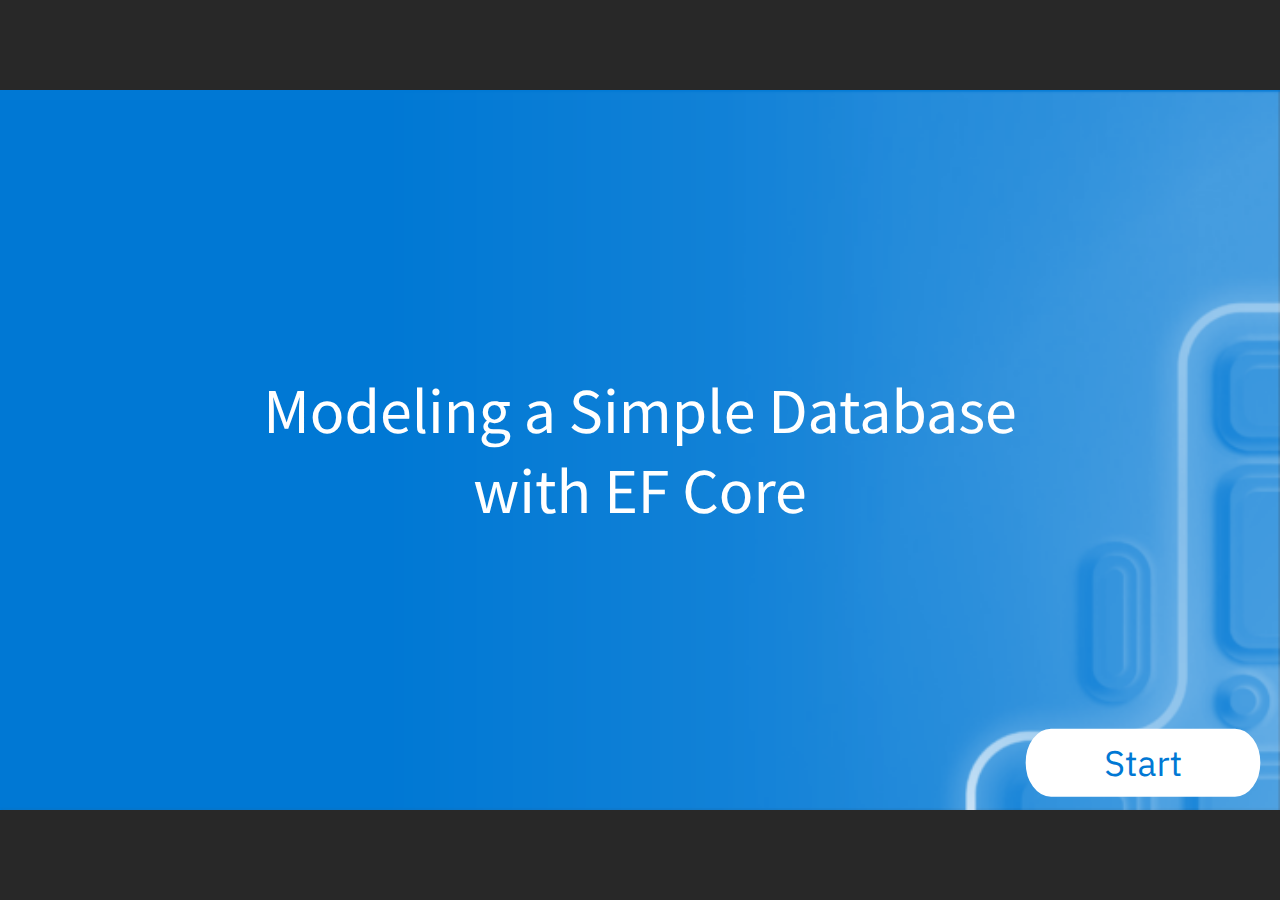
<file: index.html>
﻿<!doctype html>
<html lang="en-US">
<head>
  <meta charset="utf-8">
  <!-- Created using Storyline 360 x64 - http://www.articulate.com  -->
  <!-- version: 3.94.33511.0 -->
  <title>Implementing State Management etc.</title>
  <meta http-equiv="x-ua-compatible" content="IE=edge"/>
  <meta name="viewport" content="width=device-width,initial-scale=1,user-scalable=no,shrink-to-fit=no,minimal-ui"/>
  <meta name="apple-mobile-web-app-capable" content="yes"/>
  <style>
    html, body { height: 100%; padding: 0; margin: 0 }
    #app { height: 100%; width: 100%; }
  </style>

  <script>
    window.DS = {};
    window.globals = {
      DATA_PATH_BASE: '',
      HAS_FRAME: true,
      HAS_SLIDE: true,

      lmsPresent: false,
      tinCanPresent: false,
      cmi5Present: false,
      aoSupport: false,
      scale: 'noscale',
      captureRc: false,
      browserSize: 'optimal',
      bgColor: '#282828',
      features: 'DropInAcc,DropInBase,DropInCore,DropInInteractions,DropInMisc,DropInVectors,DropInVideo,LayerPresentAsDialog,MultipleQuizTracking,UpdatedThemeEditor',
      themeName: 'unified',
      preloaderColor: '#FFFFFF',
      suppressAnalytics: false,
      productChannel: 'stable',
      publishSource: 'storyline',
      aid: 'aid|ec1426b3-023f-4ed3-86a6-291b0afe7aa1',
      cid: '59c4d293-b106-4b93-a47a-1a701bf4592f',
      playerVersion: '3.94.33511.0',
      publishTimestamp: '2025-01-05T17:21:11.8500440Z',
      maxIosVideoElements: 10,
      connectionSettings: { message: 'You%20are%20offline.%20Trying%20to%20reconnect...', useDarkTheme: false, mode: 'disabled' },
      hasFeature: function(feature) {
        return this.features.split(',').includes(feature);
      },
      
      parseParams: function(qs) {
        if (window.globals.parsedParams != null) {
          return window.globals.parsedParams;
        }
        qs = (qs || window.location.search.substr(1)).split('+').join(' ');
        var params = {},
            tokens,
            re = /[?&]?([^=]+)=([^&]*)/g;

        while (tokens = re.exec(qs)) {
          params[decodeURIComponent(tokens[1]).trim()] =
            decodeURIComponent(tokens[2]).trim();
        }
        window.globals.parsedParams = params;
        return params;
      }

    };
  </script>
  <script>
    var isIe11 = ('ActiveXObject' in window || window.MSBlobBuilder != null)
      && window.msCrypto != null && !window.ActiveXObject;
    if (isIe11) {
      window.globals.unsupportedBrowser = true;
      document.write(atob('[base64]'));
    }
  </script>

  <script>
    if (window.globals.hasFeature('MultiLanguageSinglePackageSupport')) {
      
      
    }
  </script>

  
  <script>window.THREE = { };</script>
  
</head>
<body style="background: #282828" class="cs-HTML theme-unified">
  <!-- 360 -->
  <script>!function(){var e,i=/iPhone/i,o=/iPod/i,n=/iPad/i,t=/\biOS-universal(?:.+)Mac\b/i,r=/\bAndroid(?:.+)Mobile\b/i,a=/Android/i,d=/(?:SD4930UR|\bSilk(?:.+)Mobile\b)/i,p=/Silk/i,l=/Windows Phone/i,u=/\bWindows(?:.+)ARM\b/i,b=/BlackBerry/i,s=/BB10/i,c=/Opera Mini/i,f=/\b(CriOS|Chrome)(?:.+)Mobile/i,h=/Mobile(?:.+)Firefox\b/i,v=function(e){return void 0!==e&&"MacIntel"===e.platform&&"number"==typeof e.maxTouchPoints&&e.maxTouchPoints>1&&"undefined"==typeof MSStream};e=function(e){var m={userAgent:"",platform:"",maxTouchPoints:0};e||"undefined"==typeof navigator?"string"==typeof e?m.userAgent=e:e&&e.userAgent&&(m={userAgent:e.userAgent,platform:e.platform,maxTouchPoints:e.maxTouchPoints||0}):m={userAgent:navigator.userAgent,platform:navigator.platform,maxTouchPoints:navigator.maxTouchPoints||0};var g=m.userAgent,y=g.split("[FBAN");void 0!==y[1]&&(g=y[0]),void 0!==(y=g.split("Twitter"))[1]&&(g=y[0]);var A=function(e){return function(i){return i.test(e)}}(g),w={apple:{phone:A(i)&&!A(l),ipod:A(o),tablet:!A(i)&&(A(n)||v(m))&&!A(l),universal:A(t),device:(A(i)||A(o)||A(n)||A(t)||v(m))&&!A(l)},amazon:{phone:A(d),tablet:!A(d)&&A(p),device:A(d)||A(p)},android:{phone:!A(l)&&A(d)||!A(l)&&A(r),tablet:!A(l)&&!A(d)&&!A(r)&&(A(p)||A(a)),device:!A(l)&&(A(d)||A(p)||A(r)||A(a))||A(/\bokhttp\b/i)},windows:{phone:A(l),tablet:A(u),device:A(l)||A(u)},other:{blackberry:A(b),blackberry10:A(s),opera:A(c),firefox:A(h),chrome:A(f),device:A(b)||A(s)||A(c)||A(h)||A(f)},any:!1,phone:!1,tablet:!1};return w.any=w.apple.device||w.android.device||w.windows.device||w.other.device,w.phone=w.apple.phone||w.android.phone||w.windows.phone,w.tablet=w.apple.tablet||w.android.tablet||w.windows.tablet,w}(),"object"==typeof exports&&"undefined"!=typeof module?module.exports=e:"function"==typeof define&&define.amd?define((function(){return e})):this.isMobile=e}();
    window.isMobile.apple.tablet = window.isMobile.apple.tablet ||
      (navigator.platform === 'MacIntel' && navigator.maxTouchPoints > 1);
    window.isMobile.apple.device = window.isMobile.apple.device || window.isMobile.apple.tablet;
    window.isMobile.tablet = window.isMobile.tablet || window.isMobile.apple.tablet;
    window.isMobile.any = window.isMobile.any || window.isMobile.apple.tablet;
  </script>

  <div id="focus-sink" tabindex="-1"></div>

  <div id="preso"></div>
  <script>
    (function() {

      var classTypes = [ 'desktop', 'mobile', 'phone', 'tablet' ];

      var addDeviceClasses = function(prefix, testObj) {
        var curr, i;
        for (i = 0; i < classTypes.length; i++) {
          curr = classTypes[i];
          if (testObj[curr]) {
            document.body.classList.add(prefix + curr);
          }
        }
      };

      var params = window.globals.parseParams(),
          isDevicePreview = params.devicepreview === '1',
          isPhoneOverride = params.deviceType === 'phone' || (isDevicePreview && params.phone == '1'),
          isTabletOverride = (params.deviceType === 'tablet' || isDevicePreview) && !isPhoneOverride,
          isMobileOverride = isPhoneOverride || isTabletOverride;

      var deviceView = {
        desktop: !window.isMobile.any && !isMobileOverride,
        mobile: window.isMobile.any || isMobileOverride,
        phone: isPhoneOverride || (window.isMobile.phone && !isTabletOverride),
        tablet: isTabletOverride || window.isMobile.tablet
      };

      window.globals.deviceView = deviceView;
      window.isMobile.desktop = !window.isMobile.any;
      window.isMobile.mobile = window.isMobile.any;

      addDeviceClasses('view-', deviceView);

    })();
  </script>
  
  <script src='story_content/triggers.js' type=text/javascript></script>
<script src='story_content/user.js' type=text/javascript></script>
  <div class="slide-loader"></div>

  <script>
    var doc = document, loader = doc.body.querySelector('.slide-loader'); [ 1, 2, 3 ].forEach(function(n) { var d = doc.createElement('div'); d.style.backgroundColor = window.globals.preloaderColor; d.classList.add('mobile-loader-dot'); d.classList.add('dot' + n); loader.appendChild(d); });
  </script>

  <div class="mobile-load-title-overlay" style="display: none">
    <div class="mobile-load-title">Implementing State Management etc.</div>
  </div>

  <div class="mobile-chrome-warning"></div>

  
<style>
  .warn-connection-dialog {
    display: none;
    background: transparent;
    pointer-events: all;
    position: fixed;
    left: 0;
    top: 0;
    width: 100%;
    height: 100%;
    z-index: 999;
  }

  .warn-connection-content {
    pointer-events: all;
    border-radius: 4px;
    background: white;
    border: 1px solid #E7E7E7;
    color: #333333;
    box-shadow: 0 2px 4px rgba(0, 0, 0, 0.25);
    transition: all 150ms ease-out;
    position: absolute;
    white-space: nowrap;
  }

  .view-phone.is-landscape .warn-connection-content {
    left: 23px;
    bottom: 23px;
  }

  .view-tablet.is-landscape .warn-connection-content {
    left: 50%;
    top: 20px;
    transform: translateX(-50%);
  }

  .view-mobile.is-portrait .warn-connection-content {
    transform: translate(-50%, calc(-100% - 15px));
  }

  .warn-connection-content p {
    display: inline-block;
    margin: 0 8px 0 0;
    line-height: 33px;
    font-size: 11px;
  }

  .warn-connection-content svg {
    position: relative;
    vertical-align: middle;
    margin: 0 2px 2px 8px;
  }

  .view-desktop .warn-connection-content {
    left: 1.5em;
    bottom: 1.5em;
  }

  .view-desktop .warn-connection-content p {
    font-size: 1.1em;
  }

  .is-offline .warn-connection-dialog {
    display: block;
  }

  .is-offline .cs-panel * {
    pointer-events: none !important;
  }

  .is-offline .cs-panel {
    pointer-events: all !important;
  }

  .is-offline #nav-controls * {
    pointer-events: none !important;
  }

  .is-offline #nav-controls {
    pointer-events: all !important;
  }
</style>

<div class="warn-connection-dialog" role="alertdialog" aria-modal="true" tabindex="0" aria-labelledby="warn-connection-message">
  <div class="warn-connection-content">
    <svg width="17" height="15" viewBox="0 0 17 15" xmlns="http://www.w3.org/2000/svg">
      <path fill="#8F0000" stroke="white" d="M16.07,12.98 L15.88,12.23 L9.51,1.21 C8.97,0.26,7.6,0.26,7.06,1.21 L0.69,12.23 C0.15,13.16,0.81,14.36,1.91,14.36 H14.65 C15.47,14.36,16.05,13.7,16.07,12.98 Z"/>
      <path fill="white" stroke="white" d="M8.58,5.5 C8.35,5.28,8.5,5.35,8.21,5.32 C8.09,5.35,7.97,5.49,7.96,5.67 C7.97,5.79,7.98,5.92,7.98,6.04 L7.98,6.04 C7.99,6.17,8,6.31,8.01,6.43 L8.01,6.44 C8.03,6.92,8.06,7.41,8.09,7.9 L8.09,7.9 C8.12,8.39,8.14,8.88,8.17,9.37 C8.17,9.39,8.18,9.42,8.2,9.44 C8.23,9.46,8.25,9.47,8.28,9.47 C8.31,9.47,8.34,9.46,8.35,9.44 C8.37,9.43,8.38,9.4,8.39,9.35 L8.39,9.34 C8.39,9.24,8.4,9.15,8.4,9.05 L8.4,9.05 C8.41,8.96,8.41,8.86,8.42,8.75 C8.43,8.44,8.45,8.12,8.47,7.81 L8.47,7.81 C8.49,7.49,8.51,7.18,8.53,6.87 C8.55,6.46,8.56,6.05,8.59,5.64 L8.6,5.62 C8.6,5.57,8.59,5.53,8.58,5.5 L8.21,5.32 Z"/>
      <circle fill="white" stroke="white" cx="8.3" cy="11.35" r="0.3"/>
    </svg>
    <p id="warn-connection-message">You are offline. Trying to reconnect...</p>
  </div>
</div>

<script>
  (function() {
    window.DS.connection = {
      warningShown: false,
      assets: {},
      loadingAssetGroup: false,
      retryDelay: 500
    };

    var connectionSettings = window.globals.connectionSettings || {};

    var useConnectionMessages = window.AbortController != null &&
      window.location.protocol != 'file:' &&
      connectionSettings.mode === 'normal';

    window.DS.connection.useConnectionMessages = useConnectionMessages;

    var assetCount = 0;
    var checkLoadedId;


    if (useConnectionMessages && connectionSettings != null) {
      var contentEl = document.querySelector('.warn-connection-content');
      var messageEl = contentEl.querySelector('p');

      if (connectionSettings.useDarkTheme) {
        contentEl.style.borderColor = '#BABBBA';
        contentEl.style.backgroundColor = '#282828';
        contentEl.style.color = '#FFFFFF';
      }

      if (connectionSettings.message != null) {
        messageEl.textContent = window.decodeURIComponent(connectionSettings.message);
      }
    }

    function checkAssetsReady() {
      for (var i in DS.connection.assets) {
        if (!DS.connection.assets[i].success) {
          return false;
        }
      }
      return true;
    }

    function stopAssetGroup() {
      if (!useConnectionMessages) { return; }

      assetCount = 0;

      DS.connection.oldAssetGroup = DS.connection.assets;
      DS.connection.assets = {};
      DS.connection.loadingAssetGroup = false;
      clearInterval(checkLoadedId);
    }

    function startAssetGroup() {
      if (!useConnectionMessages) { return; }
      var ticks = 0;
      clearInterval(checkLoadedId);
      checkLoadedId = setInterval(function() {
        var loaded = 0;
        if (assetCount === 0 && loaded === 0) {
          clearInterval(checkLoadedId);
          return;
        }

        for (var i in DS.connection.assets) {
          if (DS.connection.assets[i].success) {
            loaded++;
          }
        }

        if (assetCount === loaded && checkAssetsReady()) {
          for (var i in DS.connection.assets) {
            if (DS.connection.assets[i].action) {
              DS.connection.assets[i].action();
            }
          }
          hideWarning();
          stopAssetGroup();
        }
      }, 100)
    }

    function requiredAsset(url, action, retry, type) {
      if (!useConnectionMessages) { return; }
      if (DS.connection.assets[url]) { return; }

      DS.connection.assets[url] = {
        success: false, action: action, retry: retry, type: type
      };
      assetCount = Object.keys(DS.connection.assets).length;
      if (!DS.connection.loadingAssetGroup) {
        startAssetGroup();
      }
      DS.connection.loadingAssetGroup = true;
    }

    function assetLoaded(url) {
      if (!useConnectionMessages) { return; }
      if (DS.connection.assets[url]) {
        DS.connection.assets[url].success = true;
      }
    }

    function assetFailed(url) {
      if (!useConnectionMessages) { return; }
      if (!DS.connection.assets[url]) {
        if (/\.js$/.test(url) && url.indexOf('transcripts') === -1) {
          setTimeout(function() {
            if (DS.connection.lastSlideLoaded != null) {
              DS.connection.lastSlideLoaded();
            }
          }, DS.connection.retryDelay);
        }
        return;
      }
      if (!DS.connection.warningShown) { showWarning(); }
      if (DS.connection.assets[url].retry) {
        setTimeout(function() {
          if (!DS.connection.assets[url].success) {
            DS.connection.assets[url].retry()
          }
        }, DS.connection.retryDelay);
      }
    }

    function hideWarning() {
      document.body.classList.remove('is-offline');
      DS.connection.warningShown = false;
      enableKeys();
    }
    DS.connection.hideWarning = hideWarning

    function showWarning(btn) {
      document.body.classList.add('is-offline')
      DS.connection.warningShown = true;
      updateWarningPosition();
      disableKeys();
    }

    function updateWarningPosition() {
      if (!DS.connection.warningShown) {
        return;
      }

      var isPortrait = document.body.classList.contains('is-portrait');
      var isMobile = document.body.classList.contains('view-mobile');
      var warningEl = document.querySelector('.warn-connection-content');

      if (isPortrait && isMobile) {
        var slide = document.querySelector('.primary-slide');
        var slideRect = slide != null
          ? slide.getBoundingClientRect()
          : { top: window.innerHeight, left: 0, width: window.innerWidth };

        warningEl.style.top = `${slideRect.top}px`
        warningEl.style.left = `${slideRect.left + slideRect.width / 2}px`
      } else {
        warningEl.style.top = null;
        warningEl.style.left = null;
      }

      window.requestAnimationFrame(updateWarningPosition);
    }

    function onDisableKeyDown(e) {
      e.preventDefault();
      e.stopImmediatePropagation();
    }

    function onDisableKeyUp(e) {
      e.preventDefault();
      e.stopImmediatePropagation();
    }

    var accStyle = document.createElement('style');
    var warnDialogEl = document.querySelector('.warn-connection-dialog');

    function disableKeys() {
      if (DS.views && DS.views.nsStack && DS.views.nsStack.length === 1) {
        DS.views.nsStack[0].tabReachable = false
        DS.views.nsStack[0].updateTabIndex(true, true);
      }

      accStyle.innerHTML = '.acc-shadow-dom { display: none; }';
      document.body.appendChild(accStyle);

      warnDialogEl.parentNode.append(warnDialogEl);
      warnDialogEl.focus();
    }

    function enableKeys() {
      accStyle.remove();
      if (DS.views && DS.views.nsStack && DS.views.nsStack.length === 1 && DS.views.nsStack[0].name === '_frame') {
        DS.views.nsStack[0].tabReachable = true;
        DS.views.nsStack[0].updateTabIndex();
      }
    }

    // these will all be noops if the feature flag isn't set in
    // the data and `window.globals.features`
    DS.connection.requiredAsset = requiredAsset;
    DS.connection.assetLoaded = assetLoaded;
    DS.connection.assetFailed = assetFailed;
    DS.connection.stopAssetGroup = stopAssetGroup;
    DS.connection.startAssetGroup = startAssetGroup;
  })();
</script>


  <script>
    
    if (window.autoSpider && window.vInterfaceObject) {
      document.querySelector('.mobile-load-title-overlay').style.display = 'none';
    }
  </script>

  

  <link rel="stylesheet" href="html5/data/css/output.min.css" data-noprefix/>
</body>
<script src="html5/lib/scripts/bootstrapper.min.js"></script>
</html>
</file>
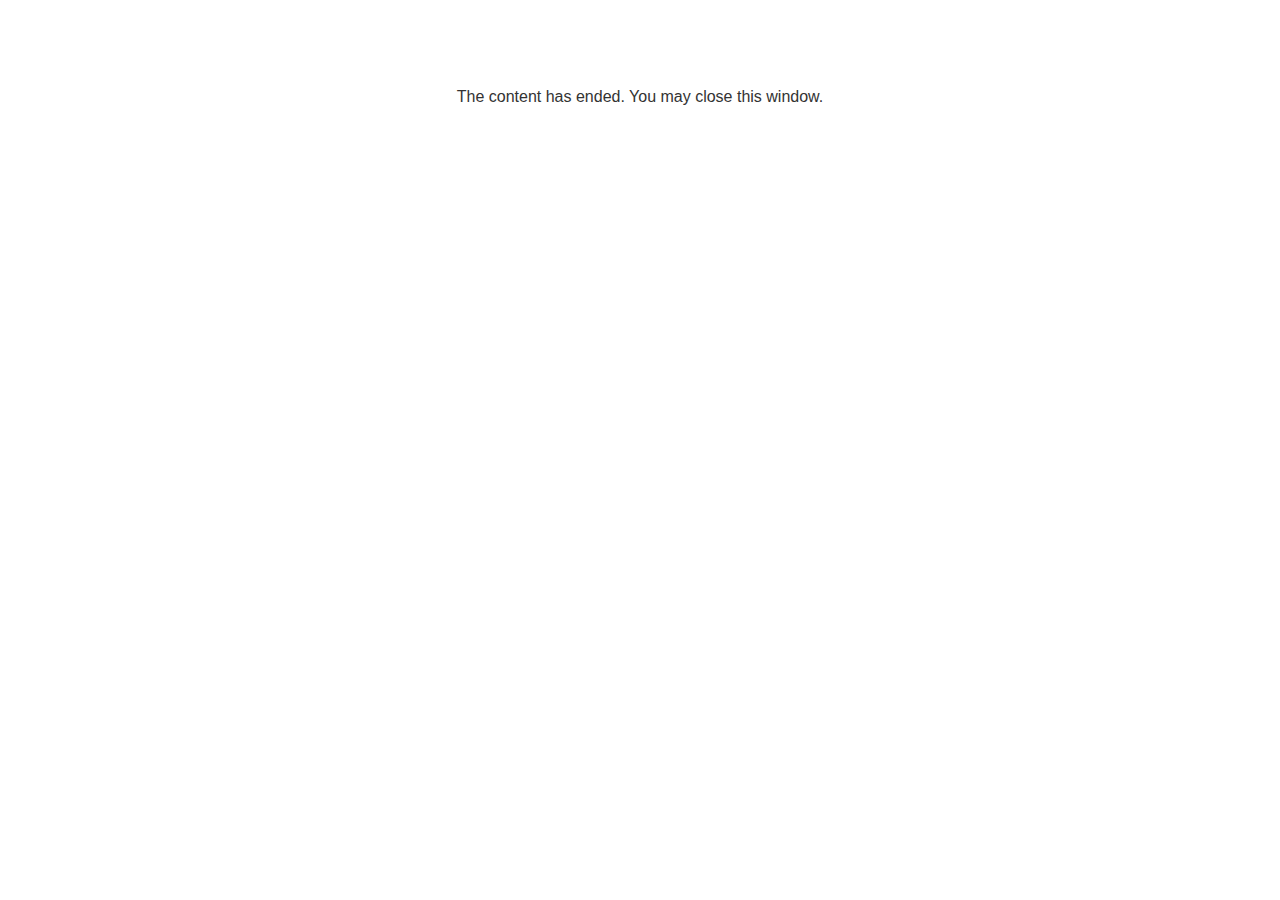
<file: lms/goodbye.html>
<!doctype html>
<html>
<body style="background-color: #ffffff;">

<p role="alert" style="color: #333333;font-family: Lato, articulate, tahoma, arial;font-size: medium;text-align: center;">
<br><br><br><br>
The content has ended. You may close this window.
</p>

</body>
</html>
</file>
